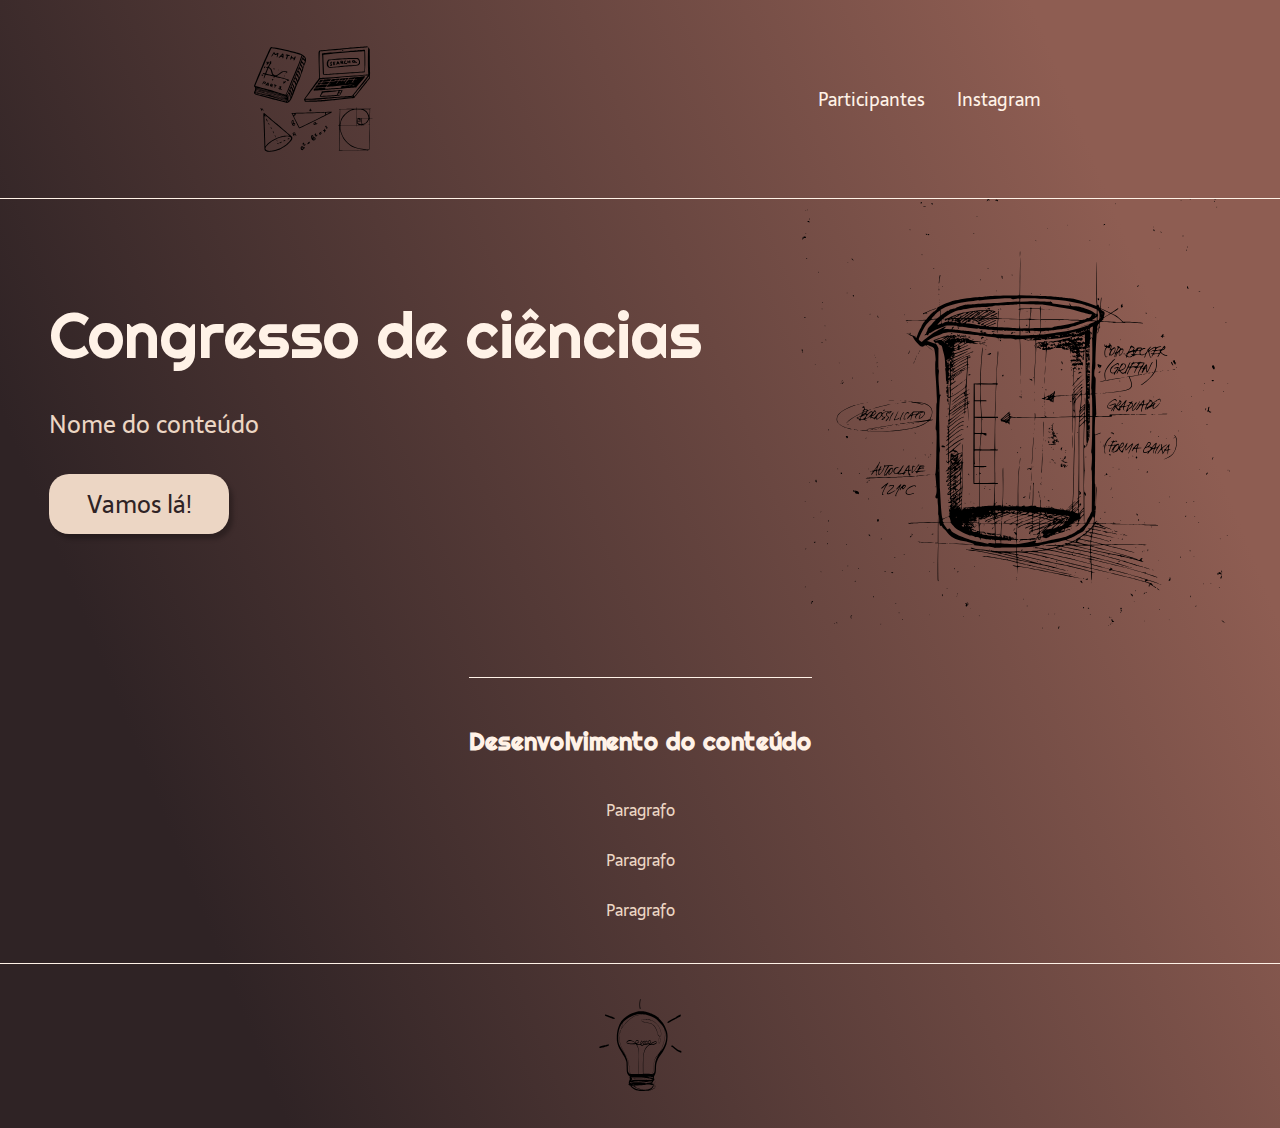
<file: index.html>
<!DOCTYPE html>
<html lang="pt-br">
<head>
    <!-- Global site tag (gtag.js) - Google Analytics -->
<script async src="https://www.googletagmanager.com/gtag/js?id=G-BH9QVCGMCV"></script>
<script>
  window.dataLayer = window.dataLayer || [];
  function gtag(){dataLayer.push(arguments);}
  gtag('js', new Date());

  gtag('config', 'G-BH9QVCGMCV');
</script>
    <meta charset="UTF-8">
    <meta name="viewport" content="width=device-width, initial-scale=1.0">
    <meta name="description" content="Congresso Científico">
    <link rel="stylesheet" type="text/css"  href="css/style.css">
    <title>Congresso Científico</title>
</head>
<!-------------------------------->
<body>
    <header class="cabecalho">
        <img class="cabecalho-imagem" src="imagens/calculos.svg" alt="logo">
        <nav class="cabecalho-menu">
            <a href="participantes.html" class="cabecalho-menu-item">Participantes</a>
            <a href="https://www.instagram.com/rafaelfdantas07/" class="cabecalho-menu-item">Instagram</a>
        </nav>
    </header>

    <main class="conteudo">
        <section class="conteudo-principal">
            <div class="conteudo-principal-escrito">
                <h1 class="conteudo-principal-escrito-titulo">Congresso de ciências</h1>
                <h2 class="conteudo-principal-escrito-subtitulo">Nome do conteúdo</h2>
                <button class="conteudo-principal-escrito-botao">Vamos lá!</button><!--dps troca o nome do button-->
            </div>
            <img class="conteudo-principal-imagem" src="imagens/becker.svg" alt="Imagem"><!--dps troca a img-->
        </section>

        <section class="conteudo-secundario">
            <h3 class="conteudo-secundario-titulo">Desenvolvimento do conteúdo</h3>
            <p class="conteudo-secundario-paragrafo">Paragrafo</p>
            <p class="conteudo-secundario-paragrafo">Paragrafo</p>
            <p class="conteudo-secundario-paragrafo">Paragrafo</p>
            <!--qnd for fazer, se necessario adicone mais paragrafos-->
        </section>
    </main>

    <footer class="rodape">
        <img class="rodape-imagem" src="imagens/lampada.svg" alt="Imagem">
    </footer>
</body>
</html>
</file>
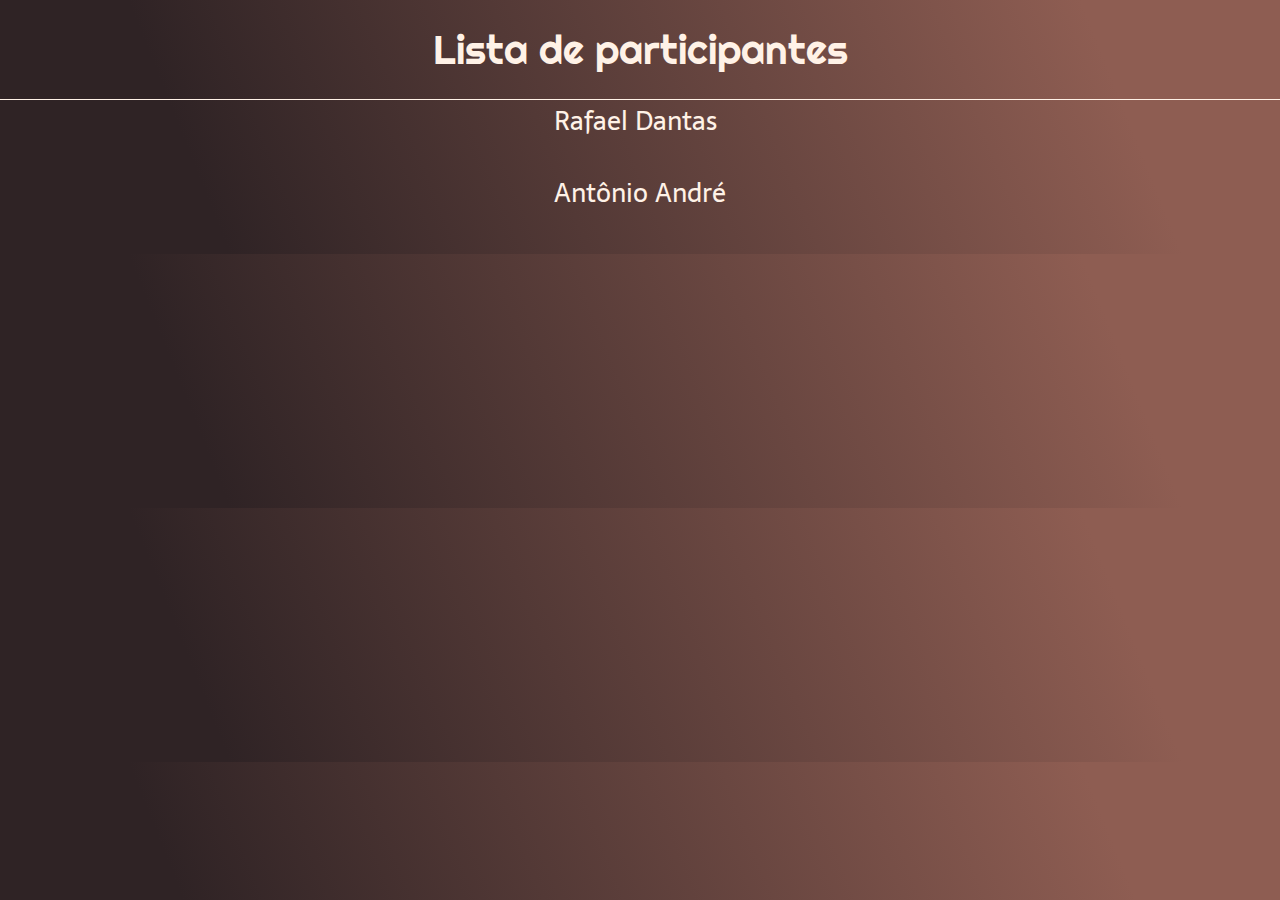
<file: participantes.html>
<!DOCTYPE html>
<html lang="pt-br">
<head>
    <meta charset="UTF-8">
    <meta name="viewport" content="width=device-width, initial-scale=1.0">
    <link rel="stylesheet" href="participantes.css">
    <title>Participantes</title>
</head>
<body>
    <header class="menu">
        <nav class="menu-cima">
            <a><h1 class="menu-cima-item">Lista de participantes</h1></a>
        </nav>
    </header>

    <main class="meio">
        <section class="meio-principal">
            <div class="meio-principal-escrito">
                <h1 class="meio-principal-escrito-titulo">Rafael Dantas</h1>
                <h1 class="meio-principal-escrito-titulo">Antônio André</h1>
            </div>
        </section>
    </main>
</body>
</html>
</file>
<file: css/style.css>
@import url('https://fonts.googleapis.com/css2?family=Righteous&family=Sarala&display=swap');

* {
    margin: 0;
    padding: 0;
    box-sizing: border-box;
    text-decoration: none;
}

body {
    font-size: 100%;
    background: linear-gradient(68.15deg, #2F2325 16.62%, #8E5D52 85.61%);
}

.cabecalho {
    display: flex;
    flex-direction: row;
    align-items: center;
    justify-content: space-around;
    padding: 24px;
}

.cabecalho-imagem {
    width: 150px;
    height: 150px;
    border-radius: 50%;
}

.cabecalho-menu {
    display: flex;
    gap: 32px;
}

.cabecalho-menu-item {
    font-family: 'Sarala', sans-serif;
    color: #FFF2E7;
    font-weight: 400;
    font-size: 18px;
}   

.conteudo {
    margin-bottom: 40px;
    border-top: 0.4px solid #FFF2E7;
}

.conteudo-principal {
    display: flex;
    flex-direction: row;
    align-items: center;
    justify-content: space-around;
}

.conteudo-principal-escrito {
    display: flex;
    flex-direction: column;
    gap: 30px;
}

.conteudo-principal-escrito-titulo {
    font-family: 'Righteous', cursive;
    font-weight: 400;
    font-size: 64px;
    color: #FFF2E7;
}

.conteudo-principal-escrito-subtitulo {
    font-family: 'Sarala', sans-serif;
    font-weight: 400;
    font-size: 24px;
    color: #ECD6C4;
}

.conteudo-principal-escrito-botao {
    background-color: #ECD6C4;
    width: 180px;
    height: 60px;
    border: none;
    box-shadow: 4px 5px 4px rgba(0, 0, 0, 0.25);
    border-radius: 20px;
    font-family: 'Sarala', sans-serif;
    font-weight: 400;
    font-size: 24px;
    color: #2F2325;
}

.conteudo-principal-escrito-botao:hover {
    background-color: rgba(236, 214, 196, 0.53);
}

.conteudo-principal-imagem {
    height: 430px;
}

.conteudo-secundario {
    display: flex;
    flex-direction: column;
    align-items: center;
    gap: 24px;
    margin-top: 48px;
}

.conteudo-secundario-titulo {
    border-top: 0.4px solid #FFF2E7;
    padding-top: 48px;
    font-family: 'Righteous', cursive;
    font-weight: 400px;
    font-size: 24px;
    color: #FFF2E7;
    margin-bottom: 16px;
}

.conteudo-secundario-paragrafo {
    font-family: 'Sarala', sans-serif;
    font-weight: 300;
    font-size: 180x;
    color: #ECD6C4;
}

.rodape {
    padding: 32px;
    border-top: 0.4px solid #FFF2E7;
}

.rodape-imagem {
    width: 100;
    height: 100px;
    display: block;
    margin: 0 auto;
}
</file>
<file: participantes.css>
@import url('https://fonts.googleapis.com/css2?family=Righteous&family=Sarala&display=swap');

* {
    margin: 0;
    padding: 0;
    box-sizing: border-box;
    text-decoration: none;
}

body{
    font-size: 100%;
    background: linear-gradient(68.15deg, #2F2325 16.62%, #8E5D52 85.61%);
}

.menu {
    display: flex;
    flex-direction: row;
    align-items: center;
    justify-content: space-around;
    padding: 24px;
}

.menu-cima {
    display: flex;
    gap: 32px;
}

.menu-cima-item {
    font-family: 'Righteous', cursive;
    color: #FFF2E7;
    font-weight: 400;
    font-size: 40px;
}

.meio {
    margin-bottom: 40px;
    border-top: 0.4px solid #FFF2E7;
}

.meio-principal {
    display: flex;
    flex-direction: row;
    align-items: center;
    justify-content: space-around;
}

.meio-principal-escrito {
    display: flex;
    flex-direction: column;
    gap: 30px;
}

.meio-principal-escrito-titulo {
    font-family: 'Sarala', sans-serif;
    font-weight: 400;
    font-size: 26px;
    color: #FFF2E7;
}
</file>
